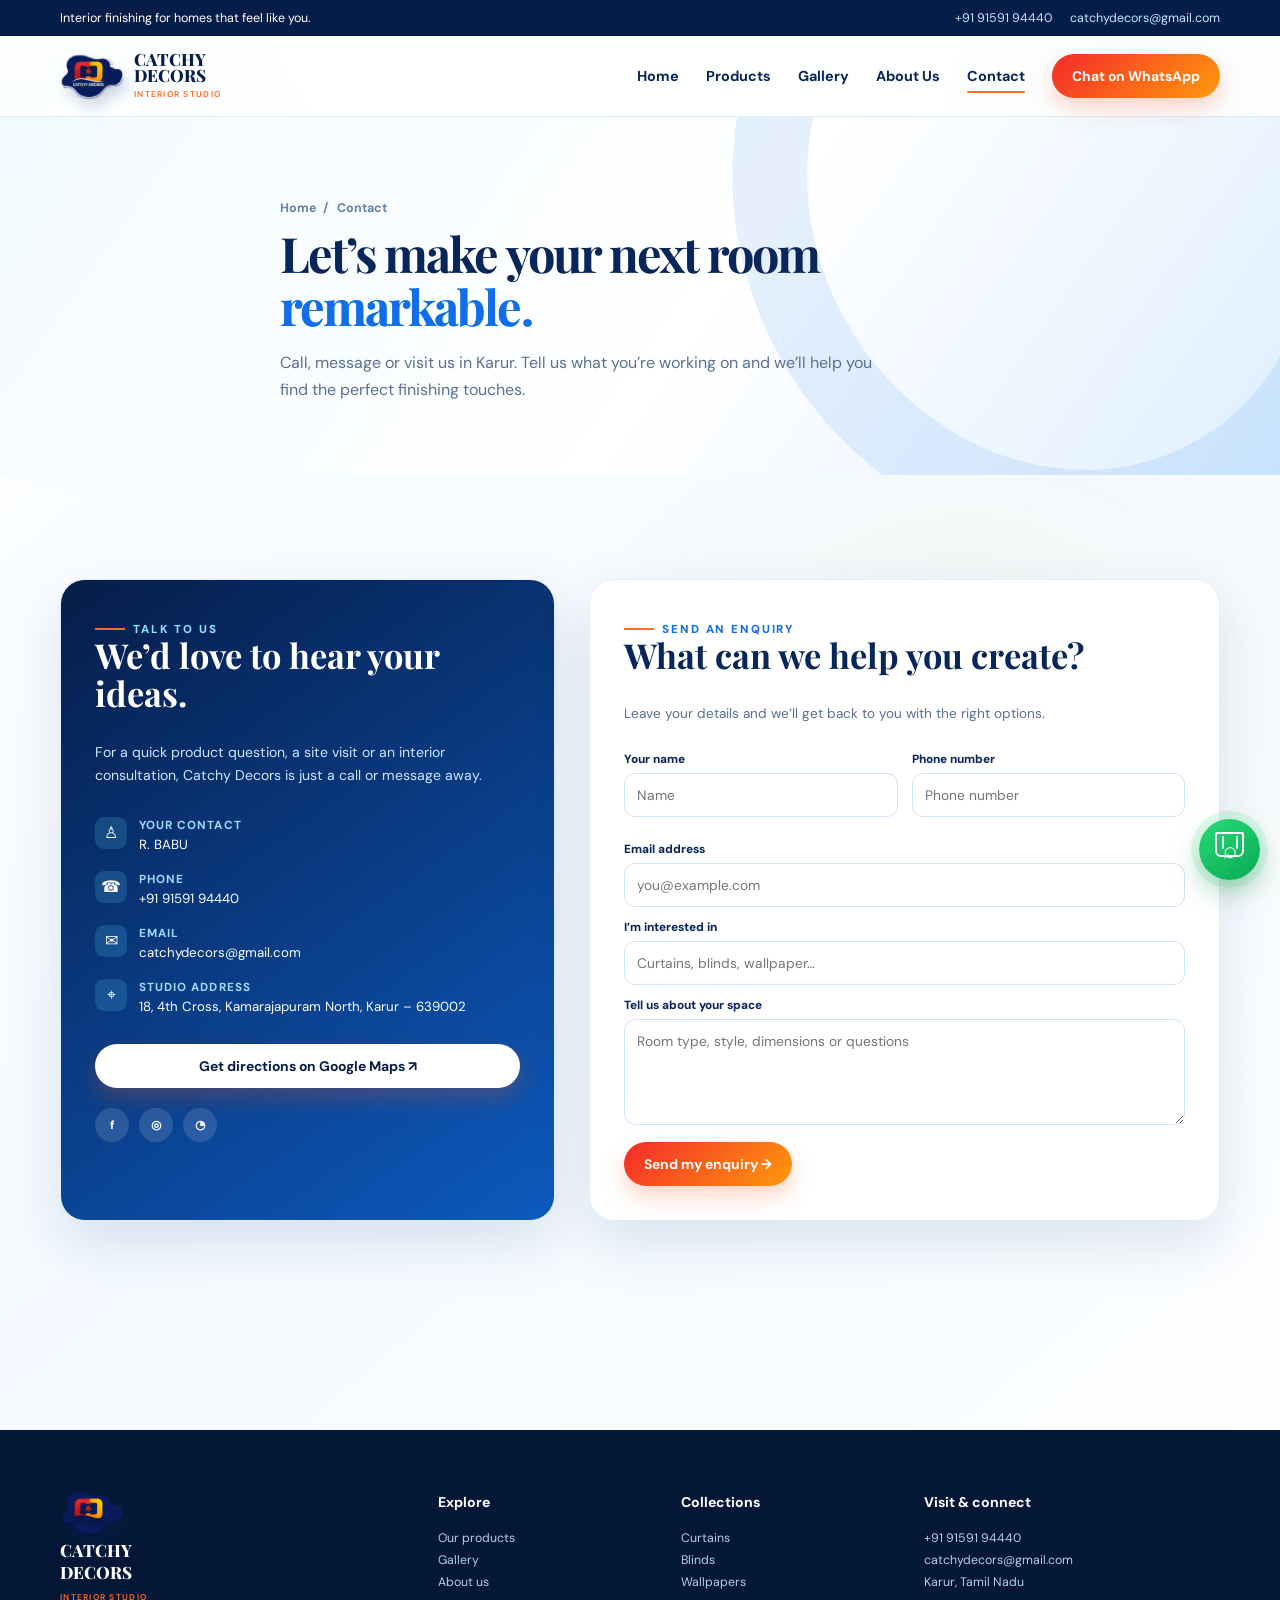
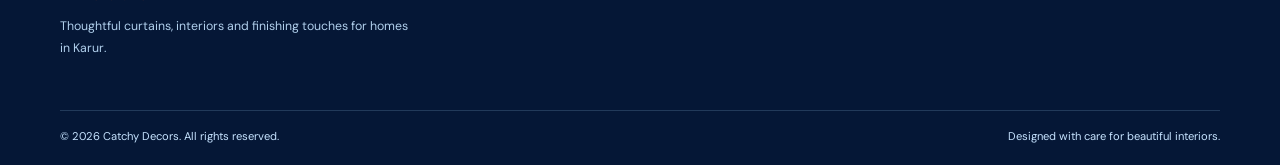
<file: contact.html>
<!doctype html>
<html lang="en-IN">

<head>
    <meta charset="utf-8">
    <meta name="viewport" content="width=device-width,initial-scale=1">
    <title>Contact Catchy Decors | Interior Design Help in Karur</title>
    <meta name="description"
        content="Contact Catchy Decors in Karur for curtains, blinds, headboards, wallpapers, flooring mats and mosquito nets. Call R. Babu on +91 91591 94440.">
    <meta name="robots" content="index, follow">
    <meta name="theme-color" content="#0b5cc0">
    <link rel="icon" href="assets/catchy-decors-logo.png">
    <link rel="stylesheet" href="styles.css">
    <script
        type="application/ld+json">{"@context":"https://schema.org","@type":"ContactPage","name":"Contact Catchy Decors","mainEntity":{"@type":"HomeAndConstructionBusiness","name":"Catchy Decors","telephone":"+91-9159194440","email":"catchydecors@gmail.com"}}</script>
</head>

<body>
    <div class="topline">
        <div class="container"><span>Interior finishing for homes that feel like you.</span>
            <div class="mini-links"><a href="tel:+919159194440">+91 91591 94440</a><a
                    href="mailto:catchydecors@gmail.com">catchydecors@gmail.com</a></div>
        </div>
    </div>
    <header class="site-header">
        <nav class="nav container"><a class="brand" href="index.html"><span class="logo-wrap"><img class="brand-logo"
                        src="assets/catchy-decors-logo.png" alt="Catchy Decors logo"></span><span
                    class="brand-name">CATCHY<br>DECORS<small>INTERIOR STUDIO</small></span></a><button
                class="menu-toggle" aria-label="Open navigation" aria-expanded="false">☰</button>
            <div class="navlinks"><a href="index.html">Home</a><a href="products.html">Products</a><a
                    href="gallery.html">Gallery</a><a href="about.html">About Us</a><a class="active"
                    href="contact.html">Contact</a><a class="nav-cta" href="https://wa.me/919159194440" target="_blank"
                    rel="noopener">Chat on WhatsApp</a></div>
        </nav>
    </header>
    <main>
        <section class="page-hero">
            <div class="container page-intro">
                <div class="breadcrumb"><a href="index.html">Home</a><span>/</span> Contact</div>
                <h1>Let’s make your next room <em style="font-style:normal;color:#126de8">remarkable.</em></h1>
                <p>Call, message or visit us in Karur. Tell us what you’re working on and we’ll help you find the
                    perfect finishing touches.</p>
            </div>
        </section>
        <section class="section container">
            <div class="contact-layout">
                <aside class="contact-card"><span class="eyebrow" style="color:#8ee1ff">Talk to us</span>
                    <h2>We’d love to hear your ideas.</h2>
                    <p>For a quick product question, a site visit or an interior consultation, Catchy Decors is just a
                        call or message away.</p>
                    <div class="contact-details">
                        <div class="contact-detail"><i>♙</i>
                            <div><b>Your contact</b><span>R. BABU</span></div>
                        </div>
                        <div class="contact-detail"><i>☎</i>
                            <div><b>Phone</b><span><a href="tel:+919159194440">+91 91591 94440</a></span></div>
                        </div>
                        <div class="contact-detail"><i>✉</i>
                            <div><b>Email</b><span><a
                                        href="mailto:catchydecors@gmail.com">catchydecors@gmail.com</a></span></div>
                        </div>
                        <div class="contact-detail"><i>⌖</i>
                            <div><b>Studio address</b><span>18, 4th Cross, Kamarajapuram North, Karur – 639002</span>
                            </div>
                        </div>
                    </div><a class="button" href="https://maps.app.goo.gl/fPRfcHDb8hCTFFmR6" target="_blank"
                        rel="noopener">Get directions on Google Maps ↗</a>
                    <div class="social-row"><a href="https://www.facebook.com/sharer/sharer.php?u=" target="_blank"
                            rel="noopener" aria-label="Share Catchy Decors on Facebook">f</a><a
                            href="https://www.instagram.com/" target="_blank" rel="noopener"
                            aria-label="Visit Instagram">◎</a><a href="https://wa.me/919159194440" target="_blank"
                            rel="noopener" aria-label="Chat on WhatsApp">◔</a></div>
                </aside>
                <section class="contact-form"><span class="eyebrow">Send an enquiry</span>
                    <h2>What can we help you create?</h2>
                    <p>Leave your details and we’ll get back to you with the right options.</p>
                    <form>
                        <div class="form-row">
                            <div class="field"><label for="name">Your name</label><input id="name" required
                                    placeholder="Name"></div>
                            <div class="field"><label for="phone">Phone number</label><input id="phone" required
                                    type="tel" placeholder="Phone number"></div>
                        </div>
                        <div class="field"><label for="email">Email address</label><input id="email" required
                                type="email" placeholder="you@example.com"></div>
                        <div class="field"><label for="interest">I’m interested in</label><input id="interest"
                                placeholder="Curtains, blinds, wallpaper…"></div>
                        <div class="field"><label for="message">Tell us about your space</label><textarea id="message"
                                placeholder="Room type, style, dimensions or questions"></textarea></div><button
                            class="button" type="submit">Send my enquiry →</button>
                        <p class="form-status">Thank you — your enquiry is ready. Please also WhatsApp or call us to
                            receive a prompt response.</p>
                    </form>
                </section>
            </div>
        </section>
    </main>
    <footer class="footer">
        <div class="container footer-grid">
            <div><a class="brand" href="index.html"><span class="logo-wrap"><img class="brand-logo"
                            src="assets/catchy-decors-logo.png" alt="Catchy Decors"></span><span
                        class="brand-name">CATCHY<br>DECORS<small>INTERIOR STUDIO</small></span></a>
                <p>Thoughtful curtains, interiors and finishing touches for homes in Karur.</p>
            </div>
            <div>
                <h3>Explore</h3><a href="products.html">Our products</a><a href="gallery.html">Gallery</a><a
                    href="about.html">About us</a>
            </div>
            <div>
                <h3>Collections</h3><a href="products.html#curtains">Curtains</a><a
                    href="products.html#blinds">Blinds</a><a href="products.html#wallpapers">Wallpapers</a>
            </div>
            <div>
                <h3>Visit & connect</h3><a href="tel:+919159194440">+91 91591 94440</a><a
                    href="mailto:catchydecors@gmail.com">catchydecors@gmail.com</a><a
                    href="https://maps.app.goo.gl/fPRfcHDb8hCTFFmR6" target="_blank" rel="noopener">Karur, Tamil
                    Nadu</a>
            </div>
        </div>
        <div class="container footer-bottom"><span>© 2026 Catchy Decors. All rights reserved.</span><span>Designed with
                care for beautiful interiors.</span></div>
    </footer><a class="whatsapp" href="https://wa.me/919159194440" target="_blank" rel="noopener"
        aria-label="Chat with Catchy Decors on WhatsApp">⌕</a>
    <script src="script.js"></script>
</body>

</html>
</file>
<file: styles.css>
@import url('https://fonts.googleapis.com/css2?family=DM+Sans:wght@400;500;600;700&family=Playfair+Display:wght@600;700;800&display=swap');

:root {
    --ink: #09265a;
    --navy: #071d49;
    --blue: #126de8;
    --sky: #eaf6ff;
    --cyan: #64d7ff;
    --gold: #ffb309;
    --orange: #ff6a26;
    --red: #f52828;
    --white: #fff;
    --muted: #597092;
    --line: #dcecff;
    --shadow: 0 22px 55px rgba(10, 54, 125, .13)
}

* {
    box-sizing: border-box
}

html {
    scroll-behavior: smooth
}

body {
    margin: 0;
    background: linear-gradient(140deg, #fff 0%, #f4faff 48%, #fff 100%);
    color: var(--ink);
    font-family: 'DM Sans', Arial, sans-serif;
    overflow-x: hidden
}

body:before {
    content: '';
    position: fixed;
    inset: 0;
    z-index: -3;
    opacity: .8;
    background: radial-gradient(circle at 7% 20%, rgba(100, 215, 255, .19), transparent 20rem), radial-gradient(circle at 95% 18%, rgba(18, 109, 232, .11), transparent 19rem), radial-gradient(circle at 75% 85%, rgba(255, 179, 9, .08), transparent 25rem)
}

a {
    color: inherit;
    text-decoration: none
}

img {
    display: block;
    max-width: 100%
}

.container {
    width: min(1160px, calc(100% - 40px));
    margin: auto
}

.skip {
    position: absolute;
    left: -999px
}

.skip:focus {
    left: 1rem;
    top: 1rem;
    z-index: 100;
    background: white;
    padding: 10px
}

.topline {
    background: var(--navy);
    color: white;
    font-size: .78rem
}

.topline .container {
    height: 36px;
    display: flex;
    align-items: center;
    justify-content: space-between
}

.topline a {
    color: #bce9ff
}

.topline .mini-links {
    display: flex;
    gap: 18px
}

.site-header {
    position: sticky;
    top: 0;
    z-index: 50;
    background: rgba(255, 255, 255, .82);
    backdrop-filter: blur(18px);
    border-bottom: 1px solid rgba(211, 231, 250, .75)
}

.nav {
    height: 80px;
    display: flex;
    align-items: center;
    justify-content: space-between;
    gap: 24px
}

.brand {
    display: flex;
    align-items: center;
    gap: 10px;
    min-width: 145px
}

.logo-wrap {
    width: 64px;
    height: 56px;
    display: grid;
    place-items: center;
    perspective: 300px
}

.brand-logo {
    width: 76px;
    filter: drop-shadow(4px 8px 7px rgba(5, 36, 98, .22));
    transform: rotateY(-10deg) rotateX(7deg);
    animation: logo-float 5s ease-in-out infinite
}

.brand-name {
    font-family: 'Playfair Display', serif;
    color: var(--navy);
    font-weight: 800;
    line-height: .9;
    font-size: 1.06rem
}

.brand-name small {
    display: block;
    font: 600 .53rem 'DM Sans', sans-serif;
    letter-spacing: .15em;
    color: var(--orange);
    margin-top: 6px
}

.navlinks {
    display: flex;
    align-items: center;
    gap: 27px;
    font-size: .9rem;
    font-weight: 700
}

.navlinks a {
    position: relative
}

.navlinks a:not(.nav-cta):after {
    content: '';
    height: 2px;
    border-radius: 4px;
    width: 0;
    position: absolute;
    bottom: -8px;
    left: 0;
    background: var(--orange);
    transition: .25s
}

.navlinks a:hover:after,
.navlinks a.active:after {
    width: 100%
}

.nav-cta,
.button {
    display: inline-flex;
    align-items: center;
    justify-content: center;
    gap: 8px;
    border: 0;
    cursor: pointer;
    border-radius: 100px;
    padding: 13px 20px;
    background: linear-gradient(135deg, #f52a2a, #ff9a0c);
    color: white;
    font: 700 .87rem 'DM Sans', sans-serif;
    box-shadow: 0 10px 22px rgba(242, 83, 24, .25);
    transition: transform .22s, box-shadow .22s
}

.nav-cta:hover,
.button:hover {
    transform: translateY(-3px);
    box-shadow: 0 15px 28px rgba(242, 83, 24, .3)
}

.menu-toggle {
    display: none;
    border: 0;
    background: transparent;
    font-size: 1.45rem;
    color: var(--ink)
}

.hero {
    position: relative;
    min-height: 635px;
    padding: 80px 0 65px;
    display: grid;
    align-items: center;
    overflow: hidden
}

.hero:before {
    content: '';
    position: absolute;
    width: 600px;
    height: 760px;
    right: -120px;
    top: -120px;
    background: linear-gradient(135deg, rgba(18, 109, 232, .13), rgba(100, 215, 255, .03));
    border-radius: 48% 52% 40% 60%;
    transform: rotate(-19deg)
}

.hero-grid {
    display: grid;
    grid-template-columns: 1.02fr .98fr;
    align-items: center;
    gap: 45px
}

.eyebrow {
    display: inline-flex;
    align-items: center;
    gap: 8px;
    color: #126de8;
    text-transform: uppercase;
    letter-spacing: .16em;
    font-size: .72rem;
    font-weight: 800
}

.eyebrow:before {
    content: '';
    width: 30px;
    height: 2px;
    background: var(--orange)
}

h1,
h2,
h3,
p {
    margin-top: 0
}

h1 {
    font-family: 'Playfair Display', serif;
    font-size: clamp(2.9rem, 5.5vw, 5.2rem);
    line-height: .99;
    letter-spacing: -.055em;
    margin: 15px 0 23px;
    max-width: 680px
}

h1 em {
    font-style: normal;
    background: linear-gradient(120deg, #0c73e8, #31b9ee);
    background-clip: text;
    -webkit-background-clip: text;
    color: transparent
}

.hero p {
    font-size: 1.05rem;
    line-height: 1.7;
    color: var(--muted);
    max-width: 550px
}

.hero-actions {
    display: flex;
    gap: 12px;
    flex-wrap: wrap;
    margin-top: 30px
}

.button.secondary {
    background: white;
    color: var(--ink);
    box-shadow: inset 0 0 0 1px #b7d8ff, 0 8px 18px rgba(10, 54, 125, .08)
}

.button.secondary:hover {
    box-shadow: inset 0 0 0 1px #85beff, 0 14px 24px rgba(10, 54, 125, .11)
}

.trust-row {
    display: flex;
    gap: 24px;
    flex-wrap: wrap;
    margin-top: 42px
}

.trust-item {
    font-size: .77rem;
    font-weight: 700;
    color: #476585;
    display: flex;
    align-items: center;
    gap: 7px
}

.trust-item b {
    color: #ef6c16;
    font-size: 1.1rem
}

.hero-scene {
    position: relative;
    height: 475px;
    perspective: 1000px
}

.hero-photo {
    position: absolute;
    inset: 30px 7px 0 50px;
    overflow: hidden;
    border-radius: 42px 42px 110px 42px;
    box-shadow: -18px 23px 0 #d9f0ff, 0 32px 60px rgba(8, 54, 119, .23);
    transform: rotateY(-5deg) rotateX(2deg)
}

.hero-photo img {
    width: 100%;
    height: 100%;
    object-fit: cover
}

.hero-photo:after {
    content: '';
    position: absolute;
    inset: 0;
    background: linear-gradient(135deg, rgba(6, 29, 73, .15), transparent 55%)
}

.floating-card {
    position: absolute;
    background: rgba(255, 255, 255, .91);
    backdrop-filter: blur(10px);
    border: 1px solid white;
    box-shadow: var(--shadow);
    border-radius: 17px;
    padding: 14px;
    display: flex;
    align-items: center;
    gap: 10px;
    animation: levitate 5s ease-in-out infinite
}

.floating-card b {
    font-size: .83rem;
    display: block
}

.floating-card small {
    color: var(--muted);
    font-size: .67rem
}

.card-orb {
    width: 35px;
    height: 35px;
    border-radius: 50%;
    background: linear-gradient(135deg, var(--gold), var(--red));
    box-shadow: inset -5px -5px 7px rgba(133, 40, 0, .15)
}

.card-1 {
    left: 0;
    bottom: 62px
}

.card-2 {
    right: -12px;
    top: 0;
    animation-delay: -2.2s
}

.dot-grid {
    position: absolute;
    width: 106px;
    height: 106px;
    bottom: 0;
    right: 15px;
    opacity: .7;
    background-image: radial-gradient(var(--blue) 1.5px, transparent 1.5px);
    background-size: 13px 13px
}

.curtain-shape {
    position: absolute;
    z-index: -1;
    opacity: .13;
    width: 180px;
    height: 400px;
    left: -75px;
    top: 170px;
    background: linear-gradient(90deg, #0d64d8, #77dcff 22%, #126de8 47%, #c8f0ff 73%, #0f64d7);
    border-radius: 0 0 48% 52%;
    filter: blur(.3px);
    transform: skewY(-9deg)
}

.stats {
    position: relative;
    margin: -20px auto 0;
    width: min(1060px, calc(100% - 40px));
    background: rgba(255, 255, 255, .9);
    box-shadow: var(--shadow);
    border: 1px solid white;
    border-radius: 20px;
    display: grid;
    grid-template-columns: repeat(4, 1fr);
    z-index: 2
}

.stat {
    padding: 22px 28px;
    border-right: 1px solid var(--line)
}

.stat:last-child {
    border: 0
}

.stat strong {
    font-family: 'Playfair Display', serif;
    font-size: 1.65rem;
    display: block;
    color: var(--navy)
}

.stat span {
    font-size: .75rem;
    color: var(--muted);
    font-weight: 600
}

.section {
    padding: 104px 0;
    position: relative
}

.section.tint {
    background: linear-gradient(135deg, #f2faff, #fff 60%, #f7fbff)
}

.section-heading {
    display: flex;
    justify-content: space-between;
    align-items: end;
    gap: 30px;
    margin-bottom: 38px
}

.section-heading h2,
.page-intro h1 {
    font-family: 'Playfair Display', serif;
    font-size: clamp(2rem, 3.8vw, 3.3rem);
    line-height: 1.08;
    letter-spacing: -.04em;
    margin: 11px 0 0
}

.section-heading p {
    max-width: 460px;
    color: var(--muted);
    line-height: 1.65;
    margin: 0
}

.category-grid {
    display: grid;
    grid-template-columns: repeat(5, 1fr);
    gap: 16px
}

.category-card {
    position: relative;
    min-height: 245px;
    overflow: hidden;
    border-radius: 22px;
    background: #d7efff;
    box-shadow: 0 12px 25px rgba(28, 90, 151, .1);
    isolation: isolate;
    transition: transform .3s, box-shadow .3s
}

.category-card:hover {
    transform: translateY(-9px);
    box-shadow: 0 22px 34px rgba(28, 90, 151, .18)
}

.category-card img {
    position: absolute;
    inset: 0;
    width: 100%;
    height: 100%;
    object-fit: cover;
    transition: transform .55s
}

.category-card:hover img {
    transform: scale(1.1)
}

.category-card:after {
    content: '';
    position: absolute;
    inset: 0;
    background: linear-gradient(0deg, rgba(4, 22, 62, .86), transparent 70%);
    z-index: -1
}

.category-card div {
    position: absolute;
    inset: auto 15px 16px;
    color: white;
    z-index: 1
}

.category-card span {
    font-size: .68rem;
    color: #b9e6ff;
    font-weight: 700;
    text-transform: uppercase;
    letter-spacing: .1em
}

.category-card h3 {
    margin: 3px 0 0;
    font-size: 1.02rem
}

.home-products {
    display: grid;
    grid-template-columns: 1.05fr .95fr;
    gap: 44px;
    align-items: center
}

.product-showcase {
    height: 440px;
    border-radius: 38px;
    overflow: hidden;
    position: relative;
    box-shadow: var(--shadow)
}

.product-showcase img {
    width: 100%;
    height: 100%;
    object-fit: cover
}

.product-showcase:after {
    content: 'Custom-measured. Beautifully fitted.';
    position: absolute;
    right: 0;
    bottom: 0;
    padding: 16px 23px;
    border-radius: 18px 0 0 0;
    color: white;
    background: linear-gradient(135deg, #f52a2a, #ff9c10);
    font-size: .8rem;
    font-weight: 700
}

.benefits {
    display: grid;
    gap: 17px;
    margin: 27px 0
}

.benefit {
    display: flex;
    gap: 15px
}

.benefit-icon {
    flex: 0 0 40px;
    height: 40px;
    border-radius: 12px;
    background: #dff3ff;
    display: grid;
    place-items: center;
    color: #0b70db;
    font-size: 1.1rem
}

.benefit h3 {
    font-size: .95rem;
    margin: 1px 0 5px
}

.benefit p {
    font-size: .82rem;
    line-height: 1.55;
    color: var(--muted);
    margin: 0
}

.gallery-peek {
    display: grid;
    grid-template-columns: 1.15fr .85fr;
    gap: 18px;
    height: 390px
}

.gallery-peek a {
    overflow: hidden;
    border-radius: 24px;
    position: relative
}

.gallery-peek a:first-child {
    grid-row: span 2
}

.gallery-peek img {
    height: 100%;
    width: 100%;
    object-fit: cover;
    transition: transform .45s
}

.gallery-peek a:hover img {
    transform: scale(1.06)
}

.gallery-peek a:after {
    content: attr(data-label);
    position: absolute;
    inset: auto 0 0;
    padding: 24px 18px 15px;
    color: white;
    font-size: .86rem;
    font-weight: 700;
    background: linear-gradient(transparent, rgba(7, 29, 73, .78))
}

.cta-band {
    position: relative;
    overflow: hidden;
    background: linear-gradient(115deg, #051946, #0c54b7 58%, #168ce2);
    color: white;
    border-radius: 32px;
    padding: 57px 58px;
    box-shadow: var(--shadow)
}

.cta-band:after {
    content: '';
    position: absolute;
    right: -70px;
    top: -200px;
    width: 420px;
    height: 480px;
    border: 50px solid rgba(109, 221, 255, .18);
    border-radius: 48%;
    transform: rotate(25deg)
}

.cta-band h2 {
    font-family: 'Playfair Display', serif;
    font-size: clamp(2rem, 4vw, 3.2rem);
    line-height: 1.05;
    max-width: 600px;
    margin: 10px 0 16px
}

.cta-band p {
    max-width: 530px;
    color: #d3edff;
    line-height: 1.65
}

.cta-band .button {
    position: relative;
    z-index: 1;
    background: white;
    color: var(--navy);
    margin-top: 10px
}

.page-hero {
    position: relative;
    overflow: hidden;
    padding: 83px 0 72px;
    background: linear-gradient(125deg, #f2faff, #fff 55%, #deefff)
}

.page-hero:after {
    content: '';
    position: absolute;
    width: 490px;
    height: 550px;
    right: -100px;
    top: -265px;
    border: 75px solid rgba(18, 109, 232, .1);
    border-radius: 50%;
    transform: rotate(-30deg)
}

.breadcrumb {
    font-size: .78rem;
    color: #6281a3;
    font-weight: 700
}

.breadcrumb span {
    margin: 0 6px
}

.page-intro {
    max-width: 720px;
    position: relative;
    z-index: 1
}

.page-intro p {
    max-width: 600px;
    margin: 17px 0 0;
    color: var(--muted);
    line-height: 1.7
}

.products-layout {
    display: grid;
    grid-template-columns: 250px 1fr;
    gap: 35px
}

.product-filter {
    height: max-content;
    padding: 22px;
    border: 1px solid var(--line);
    border-radius: 20px;
    background: white;
    box-shadow: 0 12px 26px rgba(17, 82, 150, .06);
    position: sticky;
    top: 100px
}

.product-filter h3 {
    font-size: 1rem;
    margin-bottom: 14px
}

.product-filter a {
    display: block;
    padding: 10px 2px;
    color: var(--muted);
    font-size: .87rem;
    border-bottom: 1px solid #eff6ff
}

.product-filter a:last-child {
    border: 0
}

.product-filter a:hover {
    color: var(--blue);
    font-weight: 700
}

.product-list {
    display: grid;
    gap: 48px
}

.product-category {
    scroll-margin-top: 120px
}

.product-category>.category-title {
    display: flex;
    align-items: end;
    justify-content: space-between;
    margin-bottom: 15px;
    border-bottom: 1px solid var(--line);
    padding-bottom: 12px
}

.category-title h2 {
    font-family: 'Playfair Display', serif;
    font-size: 2rem;
    margin: 0
}

.category-title p {
    margin: 0;
    font-size: .78rem;
    color: var(--muted)
}

.subproduct-grid {
    display: grid;
    grid-template-columns: repeat(3, 1fr);
    gap: 14px
}

.subproduct {
    min-height: 220px;
    border: 1px solid #e1effc;
    background: white;
    border-radius: 18px;
    padding: 13px;
    box-shadow: 0 9px 22px rgba(14, 72, 130, .06);
    transition: .3s
}

.subproduct:hover {
    transform: translateY(-5px);
    box-shadow: 0 18px 28px rgba(14, 72, 130, .11)
}

.subproduct img {
    height: 138px;
    width: 100%;
    object-fit: cover;
    border-radius: 12px
}

.subproduct h3 {
    font-size: .87rem;
    margin: 12px 3px 3px
}

.subproduct p {
    font-size: .7rem;
    color: var(--muted);
    margin: 0 3px
}

.gallery-stage {
    height: 510px;
    margin-top: 15px;
    display: grid;
    place-items: center;
    perspective: 1200px;
    overflow: hidden;
    border-radius: 32px;
    background: radial-gradient(circle at 50% 20%, #edf9ff, #bfe6ff 110%);
    position: relative
}

.gallery-stage:before {
    content: 'CATCHY DECORS • KARUR';
    position: absolute;
    top: 26px;
    font-size: .66rem;
    letter-spacing: .22em;
    font-weight: 800;
    color: #4382ad
}

.gallery-ring {
    --rot: 0deg;
    width: 270px;
    height: 344px;
    position: relative;
    transform-style: preserve-3d;
    transition: transform .75s cubic-bezier(.2, .8, .2, 1);
    transform: rotateY(var(--rot))
}

.gallery-slide {
    position: absolute;
    inset: 0;
    overflow: hidden;
    border-radius: 20px;
    box-shadow: 0 20px 34px rgba(7, 45, 97, .26);
    backface-visibility: hidden
}

.gallery-slide:nth-child(1) {
    transform: rotateY(0deg) translateZ(290px)
}

.gallery-slide:nth-child(2) {
    transform: rotateY(72deg) translateZ(290px)
}

.gallery-slide:nth-child(3) {
    transform: rotateY(144deg) translateZ(290px)
}

.gallery-slide:nth-child(4) {
    transform: rotateY(216deg) translateZ(290px)
}

.gallery-slide:nth-child(5) {
    transform: rotateY(288deg) translateZ(290px)
}

.gallery-slide img {
    width: 100%;
    height: 100%;
    object-fit: cover
}

.gallery-slide span {
    position: absolute;
    bottom: 0;
    left: 0;
    right: 0;
    padding: 30px 16px 15px;
    color: white;
    font-size: .8rem;
    font-weight: 700;
    background: linear-gradient(transparent, rgba(5, 24, 58, .8))
}

.gallery-controls {
    display: flex;
    align-items: center;
    justify-content: center;
    gap: 12px;
    margin-top: 22px
}

.round-btn {
    width: 42px;
    height: 42px;
    border: 1px solid #bedfff;
    border-radius: 50%;
    background: white;
    color: var(--blue);
    font-size: 1.15rem;
    cursor: pointer
}

.round-btn:hover {
    background: var(--blue);
    color: white
}

.gallery-note {
    font-size: .78rem;
    color: var(--muted);
    margin: 0 8px
}

.about-layout {
    display: grid;
    grid-template-columns: .9fr 1.1fr;
    gap: 60px;
    align-items: center
}

.about-photo {
    position: relative
}

.about-photo img {
    height: 480px;
    width: 100%;
    object-fit: cover;
    border-radius: 34px;
    box-shadow: var(--shadow)
}

.about-photo:after {
    content: 'Karur, Tamil Nadu';
    position: absolute;
    bottom: 25px;
    right: -18px;
    background: white;
    border-radius: 13px;
    padding: 13px 17px;
    box-shadow: var(--shadow);
    font-size: .75rem;
    font-weight: 800
}

.about-copy p {
    color: var(--muted);
    line-height: 1.75
}

.values {
    display: grid;
    grid-template-columns: 1fr 1fr;
    gap: 15px;
    margin-top: 25px
}

.value {
    padding: 18px;
    border-radius: 15px;
    background: #f1f9ff
}

.value strong {
    display: block;
    font-size: .87rem;
    margin-bottom: 5px
}

.value span {
    font-size: .73rem;
    color: var(--muted);
    line-height: 1.4
}

.contact-layout {
    display: grid;
    grid-template-columns: .88fr 1.12fr;
    gap: 34px
}

.contact-card,
.contact-form {
    border-radius: 25px;
    background: white;
    border: 1px solid #e0eefb;
    box-shadow: var(--shadow);
    padding: 34px
}

.contact-card {
    background: linear-gradient(145deg, #061d49, #0d5abe);
    color: white
}

.contact-card h2,
.contact-form h2 {
    font-family: 'Playfair Display', serif;
    font-size: 2.15rem;
    line-height: 1.1
}

.contact-card p {
    color: #cce7ff;
    line-height: 1.65;
    font-size: .88rem
}

.contact-details {
    display: grid;
    gap: 18px;
    margin: 29px 0
}

.contact-detail {
    display: flex;
    gap: 12px
}

.contact-detail i {
    font-style: normal;
    display: grid;
    place-items: center;
    flex: 0 0 32px;
    height: 32px;
    border-radius: 9px;
    background: rgba(95, 211, 255, .18)
}

.contact-detail b {
    display: block;
    font-size: .73rem;
    color: #9edcff;
    text-transform: uppercase;
    letter-spacing: .09em
}

.contact-detail span {
    font-size: .83rem;
    display: block;
    margin-top: 3px
}

.contact-card .button {
    background: white;
    color: var(--navy);
    width: 100%
}

.contact-form p {
    color: var(--muted);
    font-size: .85rem;
    line-height: 1.6
}

.form-row {
    display: grid;
    grid-template-columns: 1fr 1fr;
    gap: 14px
}

.field {
    margin: 12px 0
}

.field label {
    display: block;
    font-size: .74rem;
    font-weight: 800;
    margin: 0 0 6px
}

.field input,
.field textarea {
    width: 100%;
    border: 1px solid #cfe3f7;
    border-radius: 11px;
    padding: 12px;
    font: inherit;
    font-size: .86rem;
    outline: none
}

.field input:focus,
.field textarea:focus {
    border-color: var(--blue);
    box-shadow: 0 0 0 3px #dbf0ff
}

.field textarea {
    height: 106px;
    resize: vertical
}

.form-status {
    font-size: .78rem;
    color: #25833f;
    margin: 10px 0 0;
    display: none
}

.social-row {
    display: flex;
    gap: 10px;
    margin-top: 20px
}

.social-row a {
    width: 34px;
    height: 34px;
    border-radius: 50%;
    background: rgba(255, 255, 255, .13);
    display: grid;
    place-items: center;
    font-weight: 800;
    font-size: .75rem
}

.social-row a:hover {
    background: var(--cyan);
    color: var(--navy)
}

.footer {
    background: #051736;
    color: #c6e3ff;
    margin-top: 105px;
    padding: 56px 0 22px
}

.footer-grid {
    display: grid;
    grid-template-columns: 1.3fr .8fr .8fr 1.1fr;
    gap: 28px
}

.footer h3 {
    color: white;
    font-size: .88rem;
    margin: 7px 0 16px
}

.footer p,
.footer a {
    font-size: .77rem;
    line-height: 1.8;
    color: #b1d0ed
}

.footer a {
    display: block
}

.footer .brand-name {
    color: white
}

.footer .brand {
    margin-bottom: 12px
}

.footer-bottom {
    border-top: 1px solid rgba(166, 214, 251, .18);
    margin-top: 38px;
    padding-top: 18px;
    display: flex;
    justify-content: space-between;
    font-size: .7rem
}

.whatsapp {
    position: fixed;
    right: 20px;
    bottom: 20px;
    z-index: 60;
    width: 61px;
    height: 61px;
    border-radius: 50%;
    display: grid;
    place-items: center;
    background: linear-gradient(145deg, #28db78, #09a952);
    box-shadow: 0 12px 28px rgba(5, 135, 76, .34), 0 0 0 8px rgba(40, 219, 120, .13);
    color: white;
    font-size: 1.5rem;
    transition: .25s
}

.whatsapp:hover {
    transform: scale(1.08) rotate(-5deg)
}

.whatsapp:before {
    content: '';
    position: absolute;
    top: 13px;
    width: 25px;
    height: 21px;
    border: 2px solid white;
    border-radius: 2px 2px 6px 6px
}

.whatsapp:after {
    content: '';
    position: absolute;
    top: 17px;
    width: 12px;
    height: 13px;
    border-left: 2px solid white;
    border-right: 2px solid white;
    opacity: .8
}

@keyframes logo-float {
    50% {
        transform: rotateY(9deg) rotateX(-4deg) translateY(-4px)
    }
}

@keyframes levitate {
    50% {
        transform: translateY(-10px)
    }
}

@media(max-width:900px) {
    .navlinks {
        gap: 17px
    }

    .category-grid {
        grid-template-columns: repeat(3, 1fr)
    }

    .products-layout {
        grid-template-columns: 1fr
    }

    .product-filter {
        position: static;
        display: flex;
        align-items: center;
        gap: 13px;
        overflow: auto;
        padding: 13px
    }

    .product-filter h3 {
        margin: 0;
        white-space: nowrap
    }

    .product-filter a {
        padding: 5px 8px;
        border: 0;
        white-space: nowrap
    }

    .subproduct-grid {
        grid-template-columns: repeat(2, 1fr)
    }

    .footer-grid {
        grid-template-columns: 1.2fr 1fr
    }

    .hero {
        min-height: auto
    }

    .hero-grid {
        gap: 15px
    }

    .hero-scene {
        height: 400px
    }

    .about-layout {
        gap: 34px
    }
}

@media(max-width:680px) {
    .container {
        width: min(100% - 28px, 560px)
    }

    .topline {
        display: none
    }

    .nav {
        height: 68px
    }

    .brand-logo {
        width: 66px
    }

    .navlinks {
        display: none;
        position: absolute;
        top: 68px;
        left: 0;
        right: 0;
        padding: 18px 20px 23px;
        background: rgba(255, 255, 255, .98);
        box-shadow: 0 14px 22px rgba(9, 38, 90, .08);
        flex-direction: column;
        align-items: flex-start;
        gap: 20px
    }

    .navlinks.open {
        display: flex
    }

    .menu-toggle {
        display: block
    }

    .hero {
        padding: 61px 0 42px
    }

    .hero-grid {
        grid-template-columns: 1fr
    }

    .hero-scene {
        order: -1;
        height: 315px
    }

    .hero-photo {
        inset: 17px 12px 0 31px;
        border-radius: 28px 28px 72px 28px
    }

    .floating-card {
        padding: 10px
    }

    .card-1 {
        left: 0;
        bottom: 20px
    }

    .card-2 {
        right: 0
    }

    .hero h1 {
        font-size: 3rem
    }

    .hero p {
        font-size: .94rem
    }

    .trust-row {
        margin-top: 27px;
        gap: 14px
    }

    .stats {
        grid-template-columns: 1fr 1fr;
        margin-top: 0
    }

    .stat {
        padding: 17px;
        border-bottom: 1px solid var(--line)
    }

    .stat:nth-child(2) {
        border-right: 0
    }

    .stat:nth-child(3),
    .stat:nth-child(4) {
        border-bottom: 0
    }

    .section {
        padding: 68px 0
    }

    .section-heading {
        display: block;
        margin-bottom: 28px
    }

    .section-heading p {
        margin-top: 15px
    }

    .category-grid {
        grid-template-columns: 1fr 1fr;
        gap: 12px
    }

    .category-card {
        min-height: 190px
    }

    .category-card:last-child {
        grid-column: span 2
    }

    .home-products,
    .about-layout,
    .contact-layout {
        grid-template-columns: 1fr
    }

    .product-showcase {
        height: 320px
    }

    .gallery-peek {
        height: 380px;
        grid-template-columns: 1fr 1fr
    }

    .cta-band {
        padding: 38px 25px;
        border-radius: 24px
    }

    .page-hero {
        padding: 57px 0
    }

    .products-layout {
        gap: 26px
    }

    .subproduct-grid {
        grid-template-columns: 1fr 1fr;
        gap: 10px
    }

    .subproduct {
        padding: 9px;
        min-height: 190px
    }

    .subproduct img {
        height: 112px
    }

    .category-title p {
        display: none
    }

    .gallery-stage {
        height: 425px
    }

    .gallery-ring {
        transform: scale(.76) rotateY(var(--rot))
    }

    .about-photo img {
        height: 360px
    }

    .contact-card,
    .contact-form {
        padding: 26px 21px
    }

    .form-row {
        grid-template-columns: 1fr
    }

    .footer {
        margin-top: 68px
    }

    .footer-grid {
        grid-template-columns: 1fr 1fr;
        gap: 18px
    }

    .footer-grid>div:first-child {
        grid-column: span 2
    }

    .footer-bottom {
        display: block;
        line-height: 2
    }

    .whatsapp {
        right: 15px;
        bottom: 15px
    }

    .page-intro h1 {
        font-size: 2.7rem
    }
}
</file>
